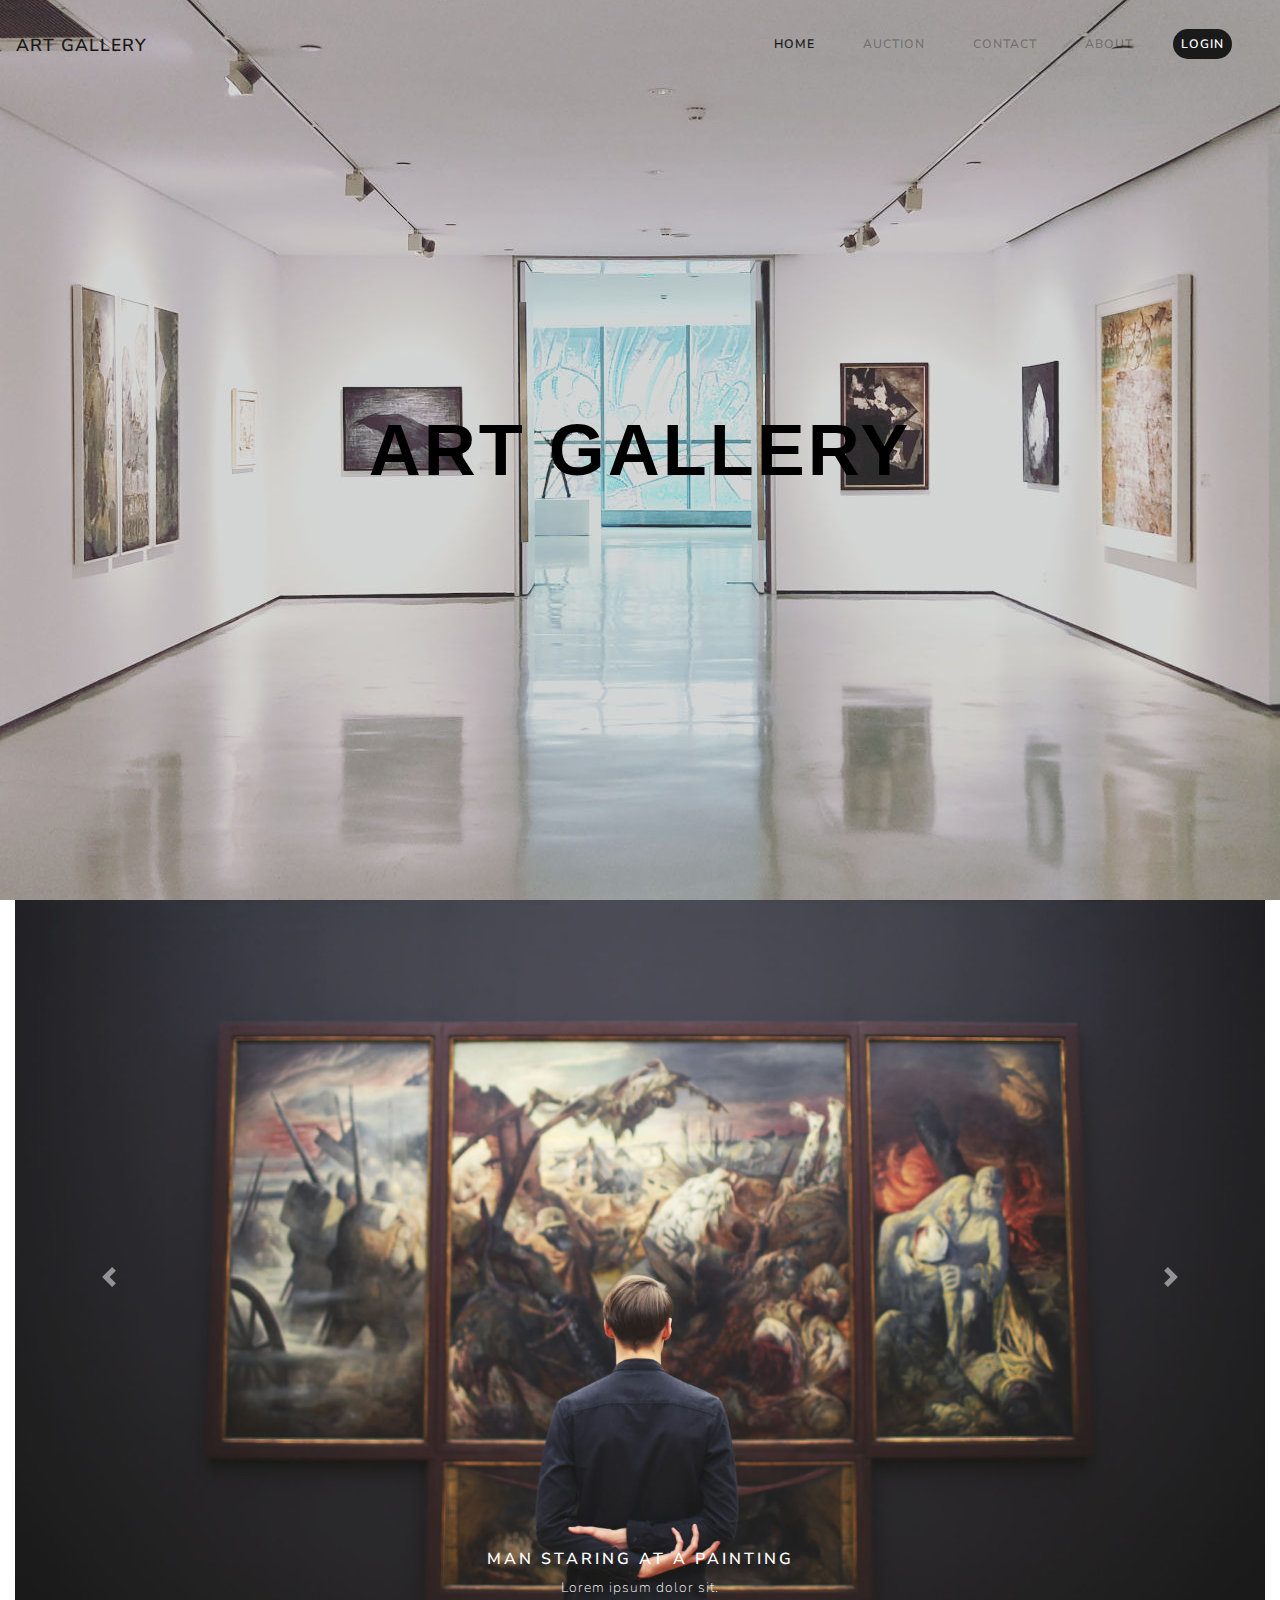
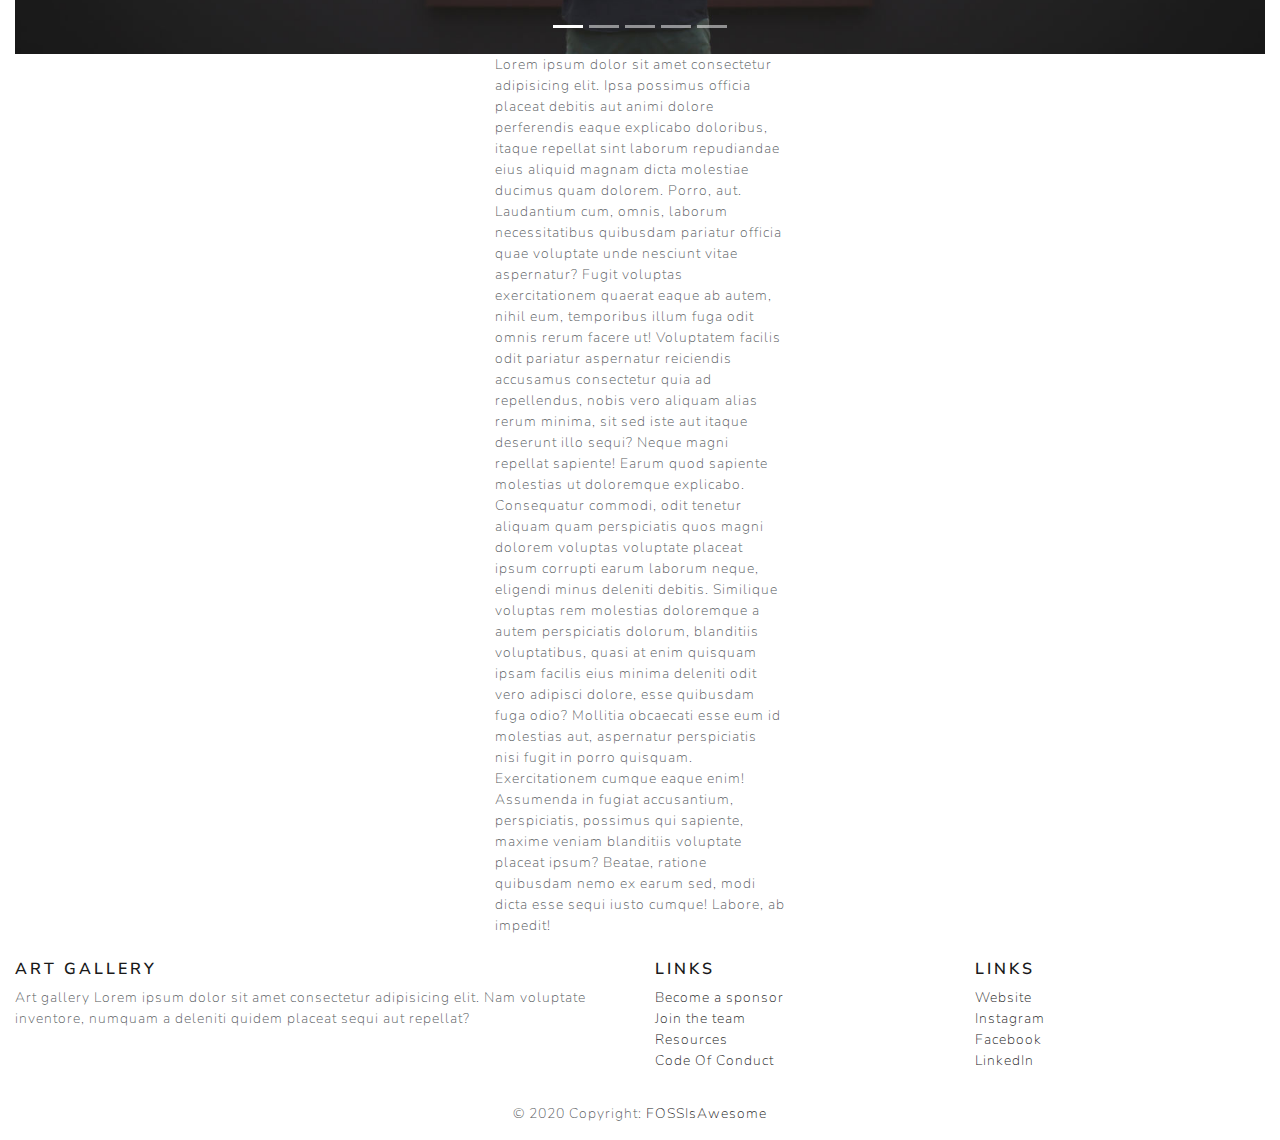
<file: index.html>
<!DOCTYPE html>
<html lang="en">
  <head>
    <meta charset="UTF-8" />
    <meta name="viewport" content="width=device-width, initial-scale=1.0" />
    <meta http-equiv="X-UA-Compatible" content="ie=edge" />
    <title>Home</title>
    <link rel="stylesheet" href="./css/bootstrap.min.css"">
    <link rel="stylesheet" href="./css/style.css" />
  </head>
  <body>
    <header id="HomeBG">
      <nav class="navbar navbar-expand-lg navbar-light mx-0">
        <a class="navbar-brand" href="./index.html">Art Gallery</a>
        <button
          class="navbar-toggler"
          type="button"
          data-toggle="collapse"
          data-target="#navbarNavAltMarkup"
          aria-controls="navbarNavAltMarkup"
          aria-expanded="false"
          aria-label="Toggle navigation"
        >
          <span class="navbar-toggler-icon"></span>
        </button>
        <div class="collapse navbar-collapse" id="navbarNavAltMarkup">
          <div class="navbar-nav ml-auto">
            <a class="nav-item nav-link active" href="./index.html">Home</a>
            <a class="nav-item nav-link" href="./auction.html">Auction</a>
            <a class="nav-item nav-link" href="./contact.html">Contact</a>
            <a class="nav-item nav-link" href="./about.html">About</a>
            <a
              class="nav-item nav-link btn btn-primary text-white "
              id="loginButton"
              href="./login.html"
              >Login</a
            >
          </div>
        </div>
      </nav>
      <h2>
        Art Gallery
      </h2>
    </header>
    <!-- Beginning of main -->
    <main>
      <div class="container-fluid" id="ImageCarousel">
        <div
          id="carouselExampleCaptions"
          class="carousel slide"
          data-ride="carousel"
        >
          <ol class="carousel-indicators">
            <li
              data-target="#carouselExampleCaptions"
              data-slide-to="0"
              class="active"
            ></li>
            <li data-target="#carouselExampleCaptions" data-slide-to="1"></li>
            <li data-target="#carouselExampleCaptions" data-slide-to="2"></li>
            <li data-target="#carouselExampleCaptions" data-slide-to="3"></li>
            <li data-target="#carouselExampleCaptions" data-slide-to="4"></li>
          </ol>
          <div class="carousel-inner">
            <div class="carousel-item active">
              <img
                src="./img/carousel-img-1.jpg"
                class="d-block w-100"
                alt="Man staring at a painting"
              />
              <div class="carousel-caption d-none d-md-block ">
                <h5 class="text-white">Man staring at a painting</h5>
                <p>
                  Lorem ipsum dolor sit.
                </p>
              </div>
            </div>
            <div class="carousel-item">
              <img
                src="./img/carousel-img-2.jpg"
                class="d-block w-100"
                alt="Strokes"
              />
              <div class="carousel-caption d-none d-md-block">
                <h5 class="text-white">Strokes</h5>
                <p>Lorem ipsum dolor sit amet, consectetur adipiscing elit.</p>
              </div>
            </div>
            <div class="carousel-item">
              <img
                src="./img/carousel-img-3.jpg"
                class="d-block w-100"
                alt="..."
              />
              <div class="carousel-caption d-none d-md-block">
                <h5 class="text-white">Tool of the trade</h5>
                <p>
                  Lorem, ipsum dolor.
                </p>
              </div>
            </div>
            <div class="carousel-item">
              <img
                src="./img/carousel-img-4.jpg"
                class="d-block w-100"
                alt="Touch"
              />
              <div class="carousel-caption d-none d-md-block">
                <h5 class="text-white">Touch</h5>
                <p>
                  Lorem ipsum dolor, sit amet consectetur adipisicing elit.
                </p>
              </div>
            </div>
          </div>
          <a
            class="carousel-control-prev"
            href="#carouselExampleCaptions"
            role="button"
            data-slide="prev"
          >
            <span class="carousel-control-prev-icon" aria-hidden="true"></span>
            <span class="sr-only">Previous</span>
          </a>
          <a
            class="carousel-control-next"
            href="#carouselExampleCaptions"
            role="button"
            data-slide="next"
          >
            <span class="carousel-control-next-icon" aria-hidden="true"></span>
            <span class="sr-only">Next</span>
          </a>
        </div>
      </div>

      <div class="container-fluid m-0">
        <div class="row justify-content-center">
          <div class="col-md-3">
            Lorem ipsum dolor sit amet consectetur adipisicing elit. Ipsa
            possimus officia placeat debitis aut animi dolore perferendis eaque
            explicabo doloribus, itaque repellat sint laborum repudiandae eius
            aliquid magnam dicta molestiae ducimus quam dolorem. Porro, aut.
            Laudantium cum, omnis, laborum necessitatibus quibusdam pariatur
            officia quae voluptate unde nesciunt vitae aspernatur? Fugit
            voluptas exercitationem quaerat eaque ab autem, nihil eum,
            temporibus illum fuga odit omnis rerum facere ut! Voluptatem facilis
            odit pariatur aspernatur reiciendis accusamus consectetur quia ad
            repellendus, nobis vero aliquam alias rerum minima, sit sed iste aut
            itaque deserunt illo sequi? Neque magni repellat sapiente! Earum
            quod sapiente molestias ut doloremque explicabo. Consequatur
            commodi, odit tenetur aliquam quam perspiciatis quos magni dolorem
            voluptas voluptate placeat ipsum corrupti earum laborum neque,
            eligendi minus deleniti debitis. Similique voluptas rem molestias
            doloremque a autem perspiciatis dolorum, blanditiis voluptatibus,
            quasi at enim quisquam ipsam facilis eius minima deleniti odit vero
            adipisci dolore, esse quibusdam fuga odio? Mollitia obcaecati esse
            eum id molestias aut, aspernatur perspiciatis nisi fugit in porro
            quisquam. Exercitationem cumque eaque enim! Assumenda in fugiat
            accusantium, perspiciatis, possimus qui sapiente, maxime veniam
            blanditiis voluptate placeat ipsum? Beatae, ratione quibusdam nemo
            ex earum sed, modi dicta esse sequi iusto cumque! Labore, ab
            impedit!
          </div>
        </div>
      </div>
    </main>
    <footer class="page-footer font-small blue pt-4">
      <div class="container-fluid text-center text-md-left">
        <div class="row">
          <div class="col-md-6 mt-md-0 mt-3">
            <h5 class="text-uppercase">Art gallery</h5>
            <p>
              Art gallery Lorem ipsum dolor sit amet consectetur adipisicing
              elit. Nam voluptate inventore, numquam a deleniti quidem placeat
              sequi aut repellat?
            </p>
          </div>
          <hr class="clearfix w-100 d-md-none pb-3" />
          <div class="col-md-3 mb-md-0 mb-3">
            <h5 class="text-uppercase">Links</h5>
            <ul class="list-unstyled">
              <li>
                <a href="#">Become a sponsor</a>
              </li>
              <li>
                <a href="#">Join the team</a>
              </li>
              <li>
                <a href="#">Resources</a>
              </li>
              <li>
                <a href="#">Code Of Conduct</a>
              </li>
            </ul>
          </div>
          <div class="col-md-3 mb-md-0 mb-3">
            <h5 class="text-uppercase">Links</h5>
            <ul class="list-unstyled">
              <li>
                <a href="#">Website</a>
              </li>
              <li>
                <a href="https://instagram.com">Instagram</a>
              </li>
              <li>
                <a href="https://facebook.com">Facebook</a>
              </li>
              <li>
                <a href="https://linkedin.com">LinkedIn</a>
              </li>
            </ul>
          </div>
        </div>
      </div>
      <div class="footer-copyright text-center py-3">
        © 2020 Copyright:
        <a href="#"> FOSSIsAwesome</a>
      </div>
    </footer>
    <script
      src="https://code.jquery.com/jquery-3.4.1.slim.min.js"
      integrity="sha384-J6qa4849blE2+poT4WnyKhv5vZF5SrPo0iEjwBvKU7imGFAV0wwj1yYfoRSJoZ+n"
      crossorigin="anonymous"
    ></script>
    <script
      src="https://cdn.jsdelivr.net/npm/popper.js@1.16.0/dist/umd/popper.min.js"
      integrity="sha384-Q6E9RHvbIyZFJoft+2mJbHaEWldlvI9IOYy5n3zV9zzTtmI3UksdQRVvoxMfooAo"
      crossorigin="anonymous"
    ></script>
    <script
      src="https://stackpath.bootstrapcdn.com/bootstrap/4.4.1/js/bootstrap.min.js"
      integrity="sha384-wfSDF2E50Y2D1uUdj0O3uMBJnjuUD4Ih7YwaYd1iqfktj0Uod8GCExl3Og8ifwB6"
      crossorigin="anonymous"
    ></script>
  </body>
</html>
</file>
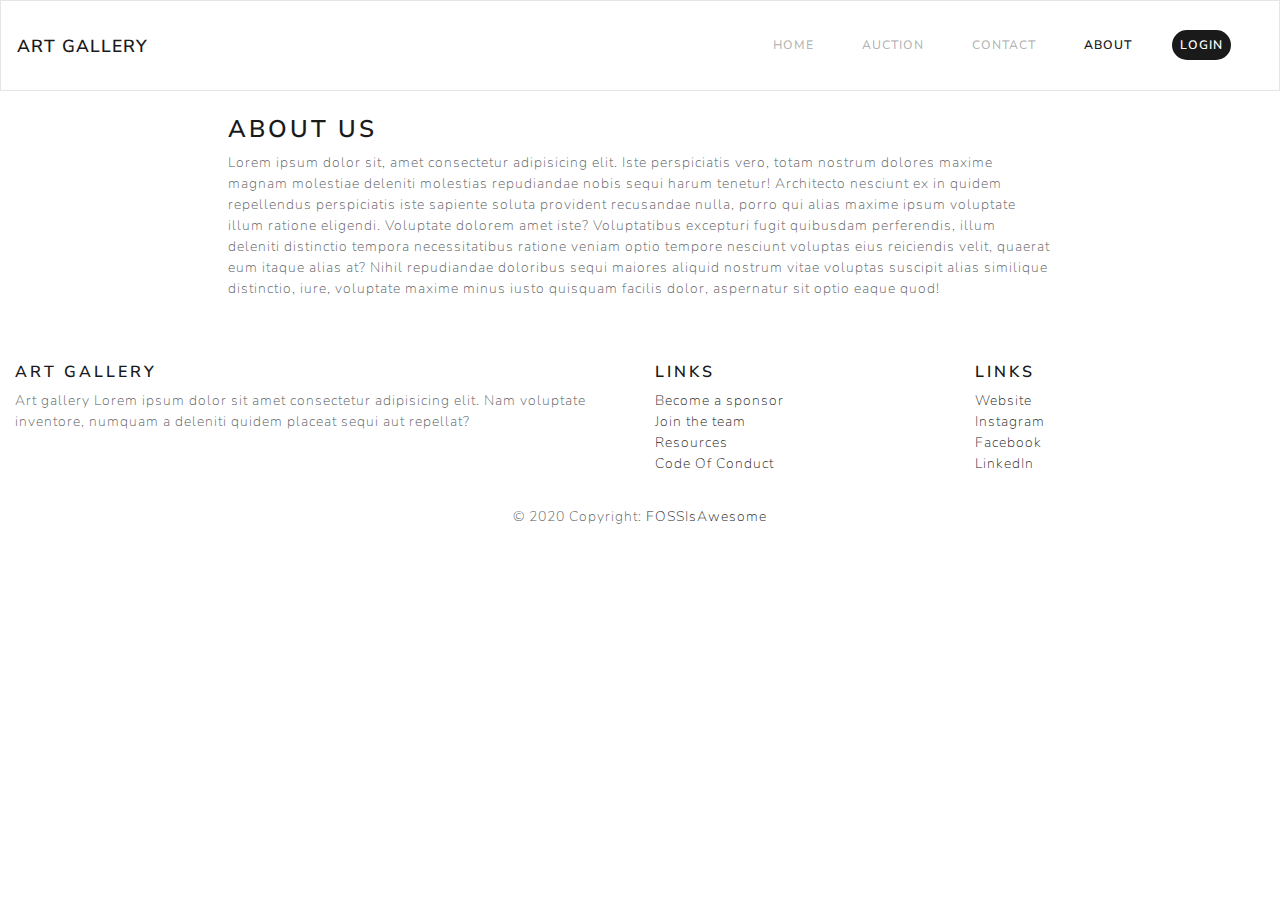
<file: about.html>
<!DOCTYPE html>
<html lang="en">
  <head>
    <meta charset="UTF-8" />
    <meta name="viewport" content="width=device-width, initial-scale=1.0" />
    <meta http-equiv="X-UA-Compatible" content="ie=edge" />
    <title>About</title>
    <link rel="stylesheet" href="./css/bootstrap.min.css"">
    <link rel="stylesheet" href="./css/style.css" />
  </head>
  <body>
    <header>
      <nav class="navbar navbar-expand-lg navbar-light bg-light">
        <a class="navbar-brand" href="./index.html">Art Gallery</a>
        <button
          class="navbar-toggler"
          type="button"
          data-toggle="collapse"
          data-target="#navbarNavAltMarkup"
          aria-controls="navbarNavAltMarkup"
          aria-expanded="false"
          aria-label="Toggle navigation"
        >
          <span class="navbar-toggler-icon"></span>
        </button>
        <div class="collapse navbar-collapse" id="navbarNavAltMarkup">
          <div class="navbar-nav ml-auto">
            <a class="nav-item nav-link" href="./index.html">Home</a>
            <a class="nav-item nav-link" href="./auction.html">Auction</a>
            <a class="nav-item nav-link" href="./contact.html">Contact</a>
            <a class="nav-item nav-link active" href="./about.html">About</a>
            <a
              class="nav-item nav-link btn btn-primary text-white"
              id="loginButton"
              href="./login.html"
              >Login</a
            >
          </div>
        </div>
      </nav>
    </header>
    <!-- Beginning of main -->
    <main>
      <div class="container-fluid m-0">
        <div class="row justify-content-center">
          <div class="col-md-8 m-4">
            <h3>About us</h3>

            <p>
              Lorem ipsum dolor sit, amet consectetur adipisicing elit. Iste
              perspiciatis vero, totam nostrum dolores maxime magnam molestiae
              deleniti molestias repudiandae nobis sequi harum tenetur!
              Architecto nesciunt ex in quidem repellendus perspiciatis iste
              sapiente soluta provident recusandae nulla, porro qui alias maxime
              ipsum voluptate illum ratione eligendi. Voluptate dolorem amet
              iste? Voluptatibus excepturi fugit quibusdam perferendis, illum
              deleniti distinctio tempora necessitatibus ratione veniam optio
              tempore nesciunt voluptas eius reiciendis velit, quaerat eum
              itaque alias at? Nihil repudiandae doloribus sequi maiores aliquid
              nostrum vitae voluptas suscipit alias similique distinctio, iure,
              voluptate maxime minus iusto quisquam facilis dolor, aspernatur
              sit optio eaque quod!
            </p>
          </div>
        </div>
      </div>
    </main>
    <footer class="page-footer font-small blue pt-4">
      <div class="container-fluid text-center text-md-left">
        <div class="row">
          <div class="col-md-6 mt-md-0 mt-3">
            <h5 class="text-uppercase">Art gallery</h5>
            <p>
              Art gallery Lorem ipsum dolor sit amet consectetur adipisicing
              elit. Nam voluptate inventore, numquam a deleniti quidem placeat
              sequi aut repellat?
            </p>
          </div>
          <hr class="clearfix w-100 d-md-none pb-3" />
          <div class="col-md-3 mb-md-0 mb-3">
            <h5 class="text-uppercase">Links</h5>
            <ul class="list-unstyled">
              <li>
                <a href="#">Become a sponsor</a>
              </li>
              <li>
                <a href="#">Join the team</a>
              </li>
              <li>
                <a href="#">Resources</a>
              </li>
              <li>
                <a href="#">Code Of Conduct</a>
              </li>
            </ul>
          </div>
          <div class="col-md-3 mb-md-0 mb-3">
            <h5 class="text-uppercase">Links</h5>
            <ul class="list-unstyled">
              <li>
                <a href="#">Website</a>
              </li>
              <li>
                <a href="https://instagram.com">Instagram</a>
              </li>
              <li>
                <a href="https://facebook.com">Facebook</a>
              </li>
              <li>
                <a href="https://linkedin.com">LinkedIn</a>
              </li>
            </ul>
          </div>
        </div>
      </div>
      <div class="footer-copyright text-center py-3">
        © 2020 Copyright:
        <a href="#"> FOSSIsAwesome</a>
      </div>
    </footer>
    <script
      src="https://code.jquery.com/jquery-3.4.1.slim.min.js"
      integrity="sha384-J6qa4849blE2+poT4WnyKhv5vZF5SrPo0iEjwBvKU7imGFAV0wwj1yYfoRSJoZ+n"
      crossorigin="anonymous"
    ></script>
    <script
      src="https://cdn.jsdelivr.net/npm/popper.js@1.16.0/dist/umd/popper.min.js"
      integrity="sha384-Q6E9RHvbIyZFJoft+2mJbHaEWldlvI9IOYy5n3zV9zzTtmI3UksdQRVvoxMfooAo"
      crossorigin="anonymous"
    ></script>
    <script
      src="https://stackpath.bootstrapcdn.com/bootstrap/4.4.1/js/bootstrap.min.js"
      integrity="sha384-wfSDF2E50Y2D1uUdj0O3uMBJnjuUD4Ih7YwaYd1iqfktj0Uod8GCExl3Og8ifwB6"
      crossorigin="anonymous"
    ></script>
  </body>
</html>
</file>
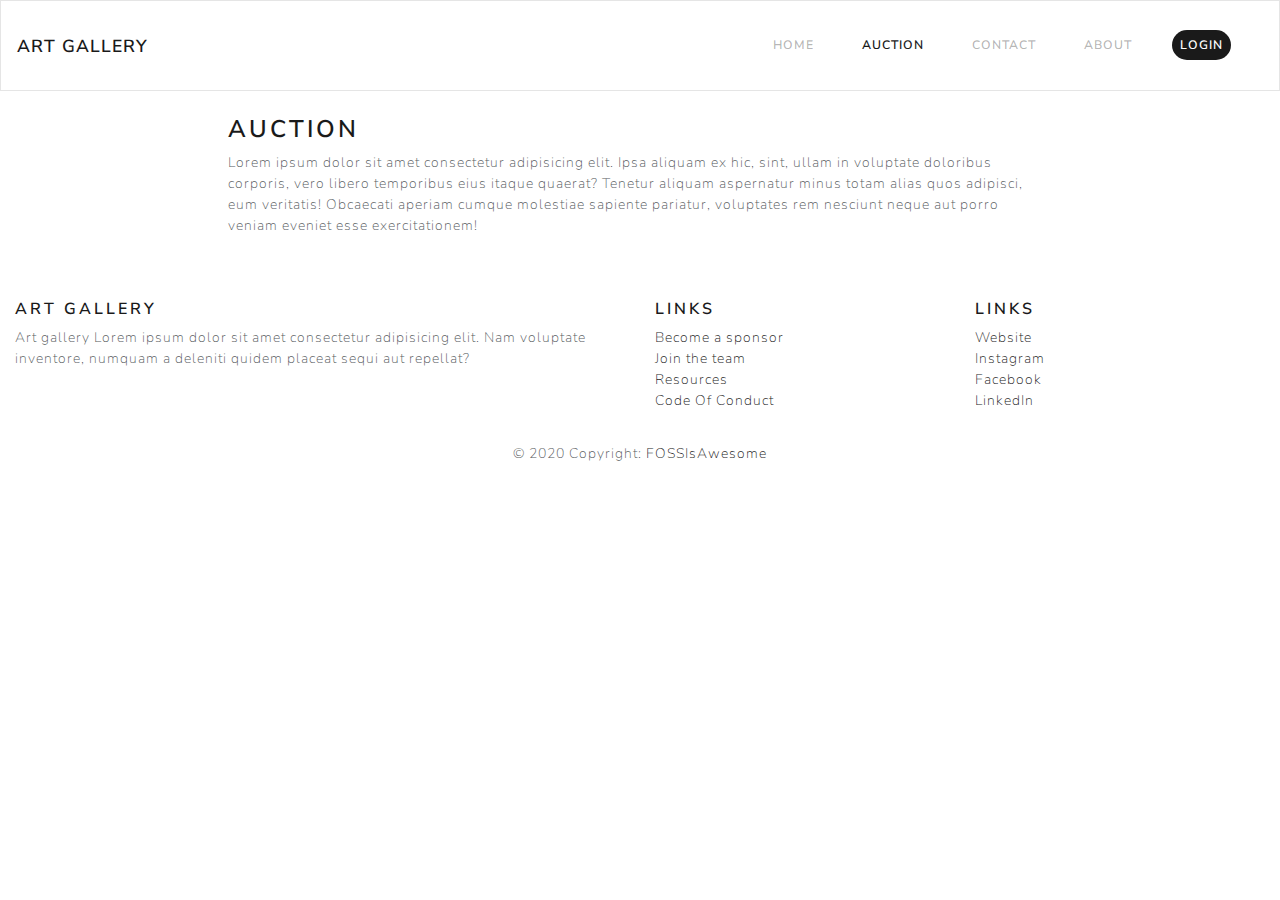
<file: auction.html>
<!DOCTYPE html>
<html lang="en">
  <head>
    <meta charset="UTF-8" />
    <meta name="viewport" content="width=device-width, initial-scale=1.0" />
    <meta http-equiv="X-UA-Compatible" content="ie=edge" />
    <title>Auction</title>
    <link rel="stylesheet" href="./css/bootstrap.min.css"">
    <link rel="stylesheet" href="./css/style.css" />
  </head>
  <body>
    <header>
      <nav class="navbar navbar-expand-lg navbar-light bg-light">
        <a class="navbar-brand" href="./index.html">Art Gallery</a>
        <button
          class="navbar-toggler"
          type="button"
          data-toggle="collapse"
          data-target="#navbarNavAltMarkup"
          aria-controls="navbarNavAltMarkup"
          aria-expanded="false"
          aria-label="Toggle navigation"
        >
          <span class="navbar-toggler-icon"></span>
        </button>
        <div class="collapse navbar-collapse" id="navbarNavAltMarkup">
          <div class="navbar-nav ml-auto">
            <a class="nav-item nav-link" href="./index.html">Home</a>
            <a class="nav-item nav-link active" href="./auction.html"
              >Auction</a
            >
            <a class="nav-item nav-link" href="./contact.html">Contact</a>
            <a class="nav-item nav-link" href="./about.html">About</a>
            <a
              class="nav-item nav-link btn btn-primary text-white"
              id="loginButton"
              href="./login.html"
              >Login</a
            >
          </div>
        </div>
      </nav>
    </header>
    <!-- Beginning of main -->
    <main>
      <div class="container-fluid m-0">
        <div class="row justify-content-center">
          <div class="col-md-8 m-4">
            <h3>Auction</h3>

            <p>
              Lorem ipsum dolor sit amet consectetur adipisicing elit. Ipsa
              aliquam ex hic, sint, ullam in voluptate doloribus corporis, vero
              libero temporibus eius itaque quaerat? Tenetur aliquam aspernatur
              minus totam alias quos adipisci, eum veritatis! Obcaecati aperiam
              cumque molestiae sapiente pariatur, voluptates rem nesciunt neque
              aut porro veniam eveniet esse exercitationem!
            </p>
          </div>
        </div>
      </div>
    </main>
    <footer class="page-footer font-small blue pt-4">
      <div class="container-fluid text-center text-md-left">
        <div class="row">
          <div class="col-md-6 mt-md-0 mt-3">
            <h5 class="text-uppercase">Art gallery</h5>
            <p>
              Art gallery Lorem ipsum dolor sit amet consectetur adipisicing
              elit. Nam voluptate inventore, numquam a deleniti quidem placeat
              sequi aut repellat?
            </p>
          </div>
          <hr class="clearfix w-100 d-md-none pb-3" />
          <div class="col-md-3 mb-md-0 mb-3">
            <h5 class="text-uppercase">Links</h5>
            <ul class="list-unstyled">
              <li>
                <a href="#">Become a sponsor</a>
              </li>
              <li>
                <a href="#">Join the team</a>
              </li>
              <li>
                <a href="#">Resources</a>
              </li>
              <li>
                <a href="#">Code Of Conduct</a>
              </li>
            </ul>
          </div>
          <div class="col-md-3 mb-md-0 mb-3">
            <h5 class="text-uppercase">Links</h5>
            <ul class="list-unstyled">
              <li>
                <a href="#">Website</a>
              </li>
              <li>
                <a href="https://instagram.com">Instagram</a>
              </li>
              <li>
                <a href="https://facebook.com">Facebook</a>
              </li>
              <li>
                <a href="https://linkedin.com">LinkedIn</a>
              </li>
            </ul>
          </div>
        </div>
      </div>
      <div class="footer-copyright text-center py-3">
        © 2020 Copyright:
        <a href="#"> FOSSIsAwesome</a>
      </div>
    </footer>
    <script
      src="https://code.jquery.com/jquery-3.4.1.slim.min.js"
      integrity="sha384-J6qa4849blE2+poT4WnyKhv5vZF5SrPo0iEjwBvKU7imGFAV0wwj1yYfoRSJoZ+n"
      crossorigin="anonymous"
    ></script>
    <script
      src="https://cdn.jsdelivr.net/npm/popper.js@1.16.0/dist/umd/popper.min.js"
      integrity="sha384-Q6E9RHvbIyZFJoft+2mJbHaEWldlvI9IOYy5n3zV9zzTtmI3UksdQRVvoxMfooAo"
      crossorigin="anonymous"
    ></script>
    <script
      src="https://stackpath.bootstrapcdn.com/bootstrap/4.4.1/js/bootstrap.min.js"
      integrity="sha384-wfSDF2E50Y2D1uUdj0O3uMBJnjuUD4Ih7YwaYd1iqfktj0Uod8GCExl3Og8ifwB6"
      crossorigin="anonymous"
    ></script>
  </body>
</html>
</file>
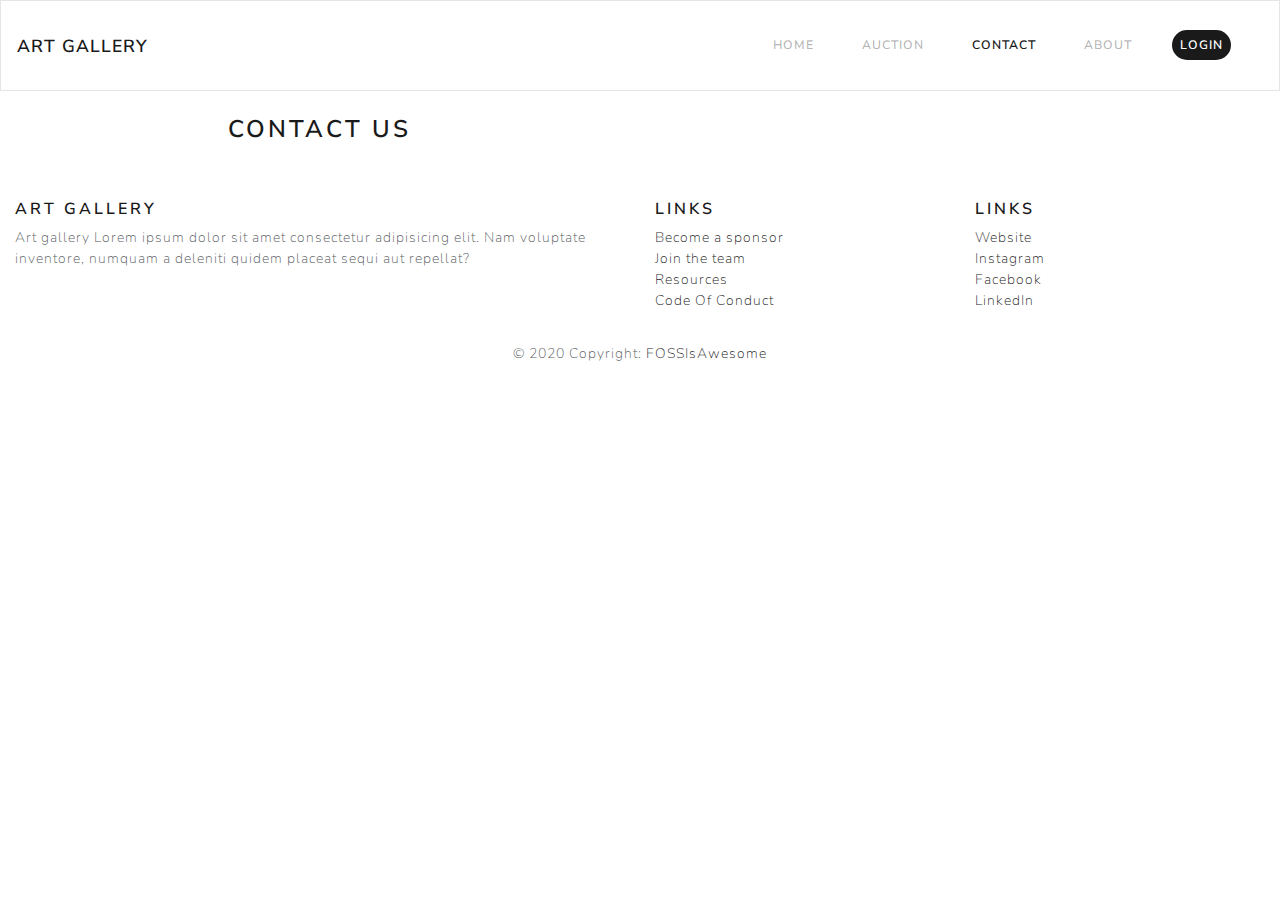
<file: contact.html>
<!DOCTYPE html>
<html lang="en">
  <head>
    <meta charset="UTF-8" />
    <meta name="viewport" content="width=device-width, initial-scale=1.0" />
    <meta http-equiv="X-UA-Compatible" content="ie=edge" />
    <title>Contact</title>
    <link rel="stylesheet" href="./css/bootstrap.min.css"">
    <link rel="stylesheet" href="./css/style.css" />
  </head>
  <body>
    <header>
      <nav class="navbar navbar-expand-lg navbar-light bg-light">
        <a class="navbar-brand" href="./index.html">Art Gallery</a>
        <button
          class="navbar-toggler"
          type="button"
          data-toggle="collapse"
          data-target="#navbarNavAltMarkup"
          aria-controls="navbarNavAltMarkup"
          aria-expanded="false"
          aria-label="Toggle navigation"
        >
          <span class="navbar-toggler-icon"></span>
        </button>
        <div class="collapse navbar-collapse" id="navbarNavAltMarkup">
          <div class="navbar-nav ml-auto">
            <a class="nav-item nav-link" href="./index.html">Home</a>
            <a class="nav-item nav-link" href="./auction.html">Auction</a>
            <a class="nav-item nav-link active" href="./contact.html"
              >Contact</a
            >
            <a class="nav-item nav-link" href="./about.html">About</a>
            <a
              class="nav-item nav-link btn btn-primary text-white"
              id="loginButton"
              href="./login.html"
              >Login</a
            >
          </div>
        </div>
      </nav>
    </header>
    <!-- Beginning of main -->
    <main>
      <div class="container-fluid m-0">
        <div class="row justify-content-center">
          <div class="col-md-8 m-4">
            <h3>Contact us</h3>
          </div>
        </div>
      </div>
    </main>
    <footer class="page-footer font-small blue pt-4">
      <div class="container-fluid text-center text-md-left">
        <div class="row">
          <div class="col-md-6 mt-md-0 mt-3">
            <h5 class="text-uppercase">Art gallery</h5>
            <p>
              Art gallery Lorem ipsum dolor sit amet consectetur adipisicing
              elit. Nam voluptate inventore, numquam a deleniti quidem placeat
              sequi aut repellat?
            </p>
          </div>
          <hr class="clearfix w-100 d-md-none pb-3" />
          <div class="col-md-3 mb-md-0 mb-3">
            <h5 class="text-uppercase">Links</h5>
            <ul class="list-unstyled">
              <li>
                <a href="#">Become a sponsor</a>
              </li>
              <li>
                <a href="#">Join the team</a>
              </li>
              <li>
                <a href="#">Resources</a>
              </li>
              <li>
                <a href="#">Code Of Conduct</a>
              </li>
            </ul>
          </div>
          <div class="col-md-3 mb-md-0 mb-3">
            <h5 class="text-uppercase">Links</h5>
            <ul class="list-unstyled">
              <li>
                <a href="#">Website</a>
              </li>
              <li>
                <a href="https://instagram.com">Instagram</a>
              </li>
              <li>
                <a href="https://facebook.com">Facebook</a>
              </li>
              <li>
                <a href="https://linkedin.com">LinkedIn</a>
              </li>
            </ul>
          </div>
        </div>
      </div>
      <div class="footer-copyright text-center py-3">
        © 2020 Copyright:
        <a href="#"> FOSSIsAwesome</a>
      </div>
    </footer>
    <script
      src="https://code.jquery.com/jquery-3.4.1.slim.min.js"
      integrity="sha384-J6qa4849blE2+poT4WnyKhv5vZF5SrPo0iEjwBvKU7imGFAV0wwj1yYfoRSJoZ+n"
      crossorigin="anonymous"
    ></script>
    <script
      src="https://cdn.jsdelivr.net/npm/popper.js@1.16.0/dist/umd/popper.min.js"
      integrity="sha384-Q6E9RHvbIyZFJoft+2mJbHaEWldlvI9IOYy5n3zV9zzTtmI3UksdQRVvoxMfooAo"
      crossorigin="anonymous"
    ></script>
    <script
      src="https://stackpath.bootstrapcdn.com/bootstrap/4.4.1/js/bootstrap.min.js"
      integrity="sha384-wfSDF2E50Y2D1uUdj0O3uMBJnjuUD4Ih7YwaYd1iqfktj0Uod8GCExl3Og8ifwB6"
      crossorigin="anonymous"
    ></script>
  </body>
</html>
</file>
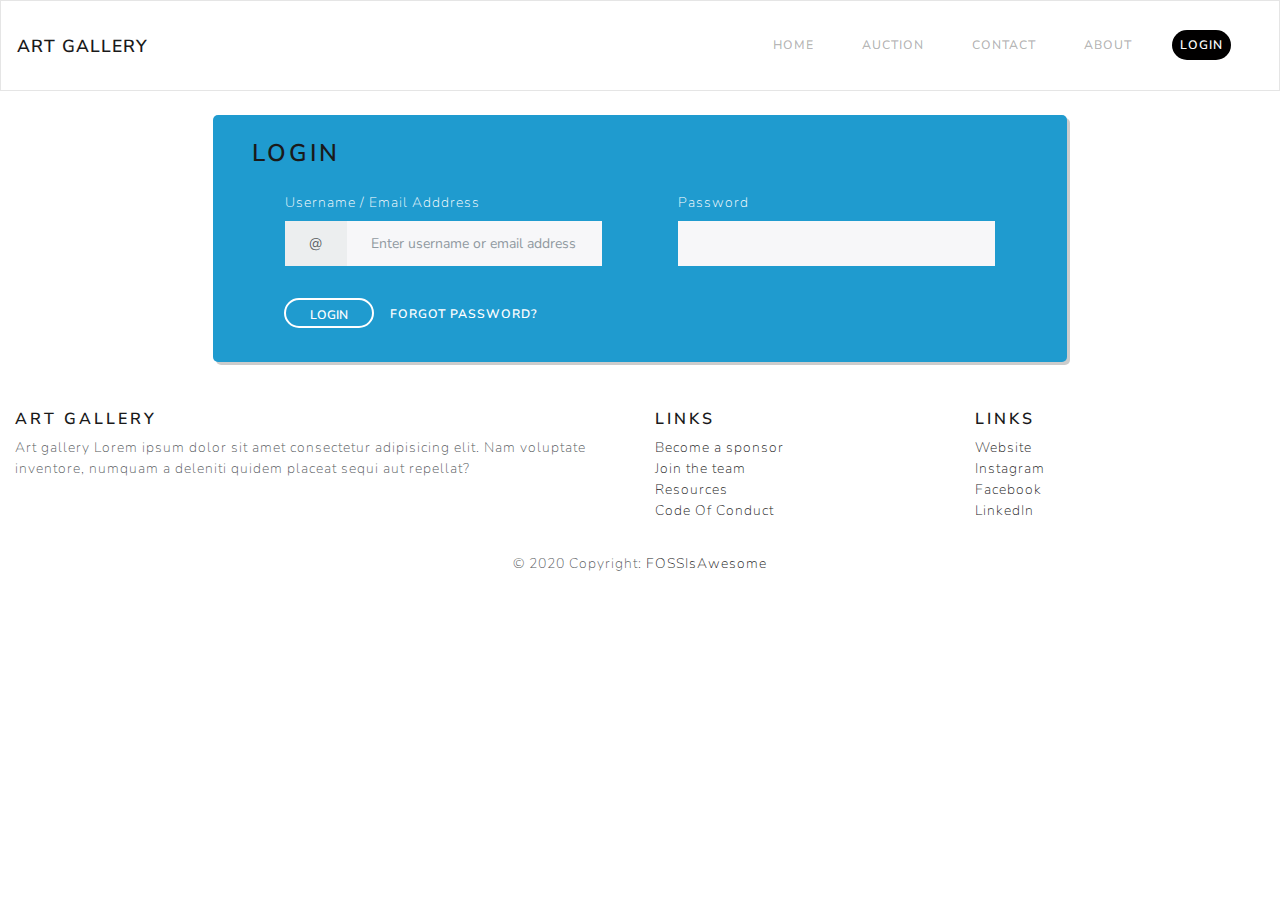
<file: login.html>
<!DOCTYPE html>
<html lang="en">
  <head>
    <meta charset="UTF-8" />
    <meta name="viewport" content="width=device-width, initial-scale=1.0" />
    <meta http-equiv="X-UA-Compatible" content="ie=edge" />
    <title>Login</title>
    <link rel="stylesheet" href="./css/bootstrap.min.css"">
    <link rel="stylesheet" href="./css/style.css" />
  </head>
  <body>
    <header>
      <nav class="navbar navbar-expand-lg navbar-light bg-light">
        <a class="navbar-brand" href="./index.html">Art Gallery</a>
        <button
          class="navbar-toggler"
          type="button"
          data-toggle="collapse"
          data-target="#navbarNavAltMarkup"
          aria-controls="navbarNavAltMarkup"
          aria-expanded="false"
          aria-label="Toggle navigation"
        >
          <span class="navbar-toggler-icon"></span>
        </button>
        <div class="collapse navbar-collapse" id="navbarNavAltMarkup">
          <div class="navbar-nav ml-auto">
            <a class="nav-item nav-link" href="./index.html">Home</a>
            <a class="nav-item nav-link" href="./auction.html">Auction</a>
            <a class="nav-item nav-link" href="./contact.html">Contact</a>
            <a class="nav-item nav-link" href="./about.html">About</a>
            <a
              class="nav-item nav-link btn btn-primary text-white active"
              id="loginButton"
              href="./login.html"
              >Login</a
            >
          </div>
        </div>
      </nav>
    </header>
    <!-- Beginning of main -->
    <main>
      <div class="container-fluid m-0">
        <div class="row justify-content-center">
          <div class="col-md-8 bg-info text-white m-4" id="loginFormDiv">
            <h3 class="m-4">Login</h3>

            <form class="m-4">
              <div class="form-row justify-content-around">
                <div class="col-sm-8 col-md-5 mb-4">
                  <label for="validationDefaultUsername"
                    >Username / Email Adddress</label
                  >
                  <div class="input-group">
                    <div class="input-group-prepend">
                      <span class="input-group-text" id="inputGroupPrepend2"
                        >@</span
                      >
                    </div>
                    <input
                      type="text"
                      class="form-control"
                      id="validationDefaultUsername"
                      aria-describedby="inputGroupPrepend2"
                      placeholder="Enter username or email address"
                      required
                    />
                  </div>
                </div>
                <div class="col-sm-8 col-md-5  mb-4">
                  <label for="validationDefault01">Password</label>
                  <input
                    type="password"
                    class="form-control"
                    id="validationDefault01"
                    required
                  />
                </div>
              </div>

              <div class="row mx-1 mx-lg-4 justify-content-start">
                <button class="btn btn-outline-secondary mx-lg-2" type="submit">
                  Login
                </button>
                <a class="btn pl-2 pr-0 text-light" href="#"
                  >Forgot Password?</a
                >
              </div>
            </form>
          </div>
        </div>
      </div>
    </main>
    <footer class="page-footer font-small blue pt-4">
      <div class="container-fluid text-center text-md-left">
        <div class="row">
          <div class="col-md-6 mt-md-0 mt-3">
            <h5 class="text-uppercase">Art gallery</h5>
            <p>
              Art gallery Lorem ipsum dolor sit amet consectetur adipisicing
              elit. Nam voluptate inventore, numquam a deleniti quidem placeat
              sequi aut repellat?
            </p>
          </div>
          <hr class="clearfix w-100 d-md-none pb-3" />
          <div class="col-md-3 mb-md-0 mb-3">
            <h5 class="text-uppercase">Links</h5>
            <ul class="list-unstyled">
              <li>
                <a href="#">Become a sponsor</a>
              </li>
              <li>
                <a href="#">Join the team</a>
              </li>
              <li>
                <a href="#">Resources</a>
              </li>
              <li>
                <a href="#">Code Of Conduct</a>
              </li>
            </ul>
          </div>
          <div class="col-md-3 mb-md-0 mb-3">
            <h5 class="text-uppercase">Links</h5>
            <ul class="list-unstyled">
              <li>
                <a href="#">Website</a>
              </li>
              <li>
                <a href="https://instagram.com">Instagram</a>
              </li>
              <li>
                <a href="https://facebook.com">Facebook</a>
              </li>
              <li>
                <a href="https://linkedin.com">LinkedIn</a>
              </li>
            </ul>
          </div>
        </div>
      </div>
      <div class="footer-copyright text-center py-3">
        © 2020 Copyright:
        <a href="#"> FOSSIsAwesome</a>
      </div>
    </footer>
    <script
      src="https://code.jquery.com/jquery-3.4.1.slim.min.js"
      integrity="sha384-J6qa4849blE2+poT4WnyKhv5vZF5SrPo0iEjwBvKU7imGFAV0wwj1yYfoRSJoZ+n"
      crossorigin="anonymous"
    ></script>
    <script
      src="https://cdn.jsdelivr.net/npm/popper.js@1.16.0/dist/umd/popper.min.js"
      integrity="sha384-Q6E9RHvbIyZFJoft+2mJbHaEWldlvI9IOYy5n3zV9zzTtmI3UksdQRVvoxMfooAo"
      crossorigin="anonymous"
    ></script>
    <script
      src="https://stackpath.bootstrapcdn.com/bootstrap/4.4.1/js/bootstrap.min.js"
      integrity="sha384-wfSDF2E50Y2D1uUdj0O3uMBJnjuUD4Ih7YwaYd1iqfktj0Uod8GCExl3Og8ifwB6"
      crossorigin="anonymous"
    ></script>
  </body>
</html>
</file>
<file: css/style.css>
#loginButton {
  max-width: 80px;
  line-height: 30px;
  padding-top: 0;
  padding-bottom: 0;
  margin-top: 5px;
  margin-bottom: 5px;
  height: 30px;
  border-radius: 30px;
}

#HomeBG {
  background: url("../img/HomeBG.jpg") no-repeat center center fixed;
  height: 100vh;
}

#HomeBG h2 {
  font-family: Arial, Helvetica, sans-serif;
  font-size: 4.5rem;
  font-weight: 900;
  position: absolute;
  top: 50%;
  left: 50%;
  transform: translate(-50%, -50%);
  color: #000000;
  text-align: center;
  text-transform: uppercase;
}

#ImageCarousel {
    /* height: 100vh; */
}

@media only screen and (max-width: 600px) {
  #HomeBG h2 {
    font-size: 4rem;
  }
}

/* Login page Begin*/

#loginFormDiv {
  border-radius: 5px;
  box-shadow: 3px 3px rgba(0, 0, 0, 0.2);
}

#loginFormDiv button {
  line-height: 30px;
  padding-top: 0;
  padding-bottom: 0;
  margin-top: 8px;
  margin-bottom: 5px;
  height: 30px;
  border-radius: 30px;
  border-color: #ffffff;
  color: #ffffff;
}

#loginFormDiv button:hover {
  background-color: #ffffff;
  color: #0069ff;
}

/* Login page End*/
</file>
